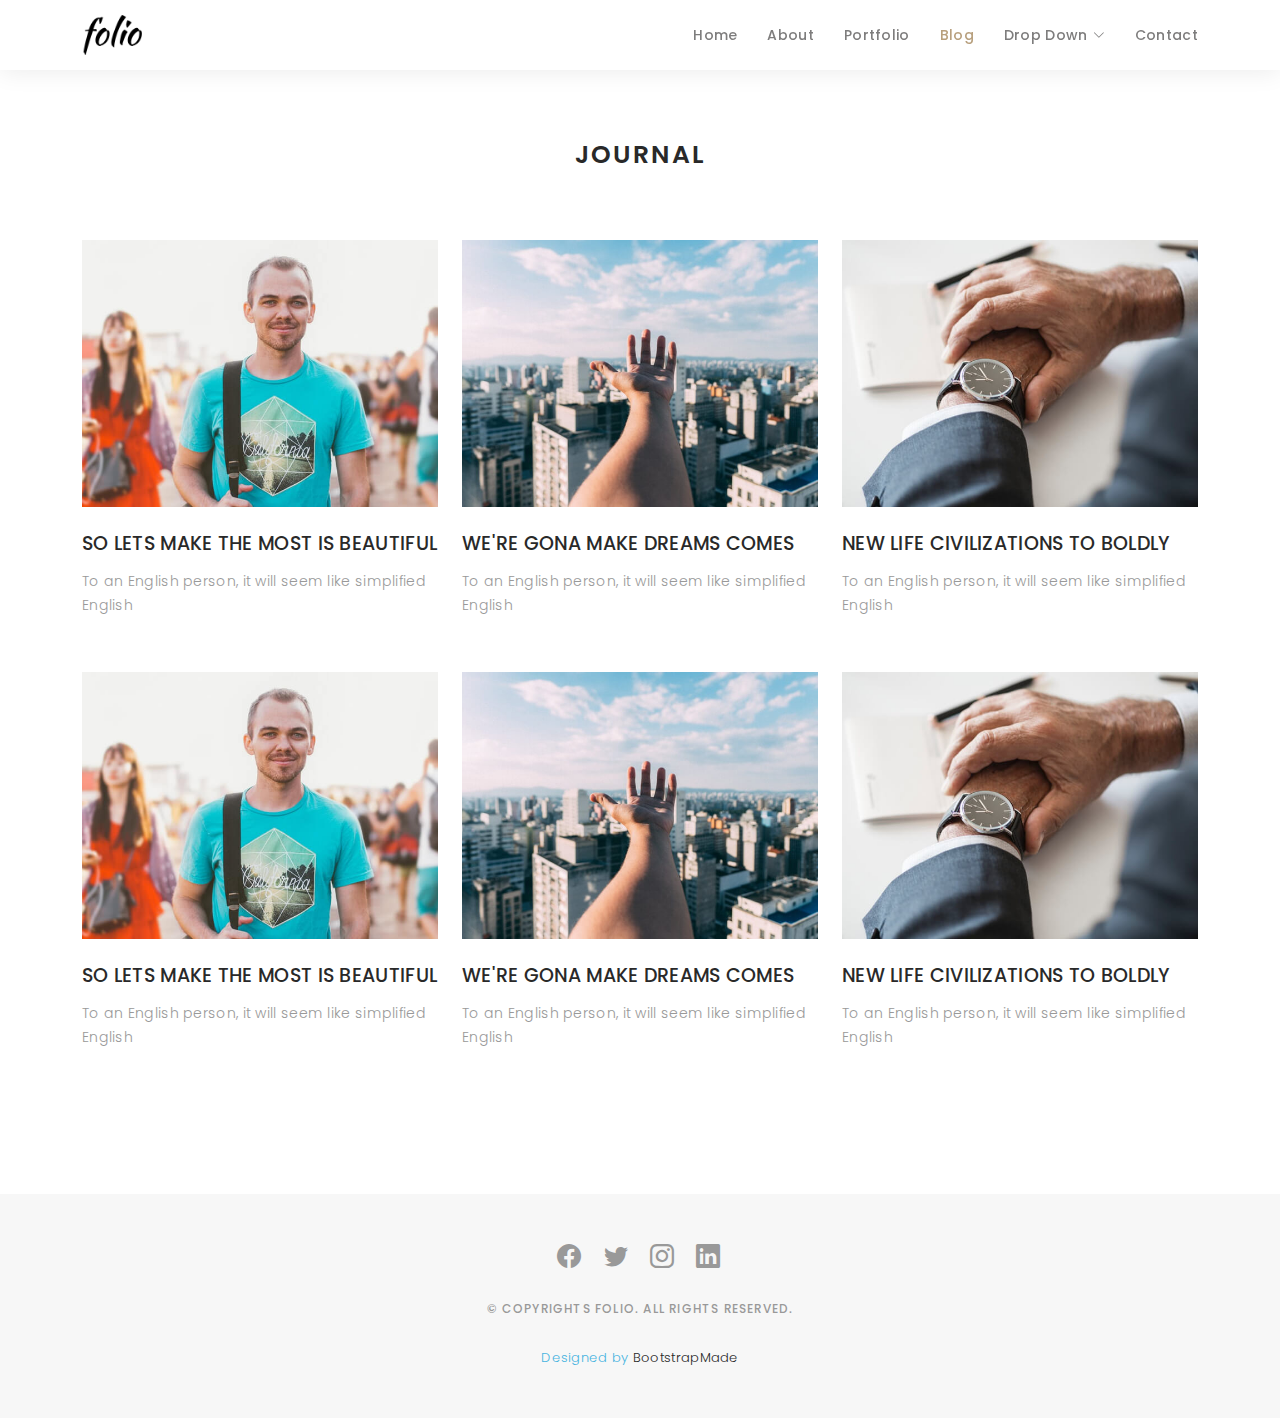
<file: blog-grid.html>
<!DOCTYPE html>
<html lang="en">

<head>
  <meta charset="utf-8">
  <meta content="width=device-width, initial-scale=1.0" name="viewport">

  <title>Folio Bootstrap Template - Blog Grid</title>
  <meta content="" name="description">
  <meta content="" name="keywords">

  <!-- Favicons -->
  <link href="assets/img/favicon.png" rel="icon">
  <link href="assets/img/apple-touch-icon.png" rel="apple-touch-icon">

  <!-- Google Fonts -->
  <link href="https://fonts.googleapis.com/css?family=Poppins:300,300i,400,400i,500,500i,600,600i,700,700i|Playfair+Display:400,400i,500,500i,600,600i,700,700i,900,900i" rel="stylesheet">

  <!-- Vendor CSS Files -->
  <link href="assets/vendor/bootstrap/css/bootstrap.min.css" rel="stylesheet">
  <link href="assets/vendor/bootstrap-icons/bootstrap-icons.css" rel="stylesheet">
  <link href="assets/vendor/boxicons/css/boxicons.min.css" rel="stylesheet">
  <link href="assets/vendor/glightbox/css/glightbox.min.css" rel="stylesheet">
  <link href="assets/vendor/swiper/swiper-bundle.min.css" rel="stylesheet">

  <!-- Template Main CSS File -->
  <link href="assets/css/style.css" rel="stylesheet">

  <!-- =======================================================
  * Template Name: Folio - v4.7.0
  * Template URL: https://bootstrapmade.com/folio-bootstrap-portfolio-template/
  * Author: BootstrapMade.com
  * License: https://bootstrapmade.com/license/
  ======================================================== -->
</head>

<body>

  <!-- ======= Header ======= -->
  <header id="header" class="fixed-top header-inner-pages">
    <div class="container d-flex align-items-center justify-content-between">

      <a href="index.html" class="logo"><img src="assets/img/logo.png" alt="" class="img-fluid"></a>
      <!-- Uncomment below if you prefer to use an text logo -->
      <!-- <h1 class="logo"><a href="index.html">Folio</a></h1> -->

      <nav id="navbar" class="navbar">
        <ul>
          <li><a class="nav-link scrollto " href="#hero">Home</a></li>
          <li><a class="nav-link scrollto" href="#about">About</a></li>
          <li><a class="nav-link  scrollto" href="#portfolio">Portfolio</a></li>
          <li><a class="nav-link active  scrollto" href="#journal">Blog</a></li>
          <li class="dropdown"><a href="#"><span>Drop Down</span> <i class="bi bi-chevron-down"></i></a>
            <ul>
              <li><a href="#">Drop Down 1</a></li>
              <li class="dropdown"><a href="#"><span>Deep Drop Down</span> <i class="bi bi-chevron-right"></i></a>
                <ul>
                  <li><a href="#">Deep Drop Down 1</a></li>
                  <li><a href="#">Deep Drop Down 2</a></li>
                  <li><a href="#">Deep Drop Down 3</a></li>
                  <li><a href="#">Deep Drop Down 4</a></li>
                  <li><a href="#">Deep Drop Down 5</a></li>
                </ul>
              </li>
              <li><a href="#">Drop Down 2</a></li>
              <li><a href="#">Drop Down 3</a></li>
              <li><a href="#">Drop Down 4</a></li>
            </ul>
          </li>
          <li><a class="nav-link scrollto" href="#contact">Contact</a></li>
        </ul>
        <i class="bi bi-list mobile-nav-toggle"></i>
      </nav><!-- .navbar -->

    </div>
  </header><!-- End Header -->

  <main id="main">

    <!-- ======= Blog Grid ======= -->
    <div id="journal-blog" class="text-left  paddsections">

      <div class="container">
        <div class="section-title text-center">
          <h2>journal</h2>
        </div>
      </div>

      <div class="container">
        <div class="journal-block">
          <div class="row">

            <div class="col-lg-4 col-md-6">
              <div class="journal-info mb-30">

                <a href="blog-single.html"><img src="assets/img/blog-post-1.jpg" class="img-responsive" alt="img"></a>

                <div class="journal-txt">

                  <h4><a href="blog-single.html">SO LETS MAKE THE MOST IS BEAUTIFUL</a></h4>
                  <p class="separator">To an English person, it will seem like simplified English
                  </p>

                </div>

              </div>
            </div>

            <div class="col-lg-4 col-md-6">
              <div class="journal-info mb-30">

                <a href="blog-single.html"><img src="assets/img/blog-post-2.jpg" class="img-responsive" alt="img"></a>

                <div class="journal-txt">

                  <h4><a href="blog-single.html">WE'RE GONA MAKE DREAMS COMES</a></h4>
                  <p class="separator">To an English person, it will seem like simplified English
                  </p>

                </div>

              </div>
            </div>

            <div class="col-lg-4 col-md-6">
              <div class="journal-info mb-30">

                <a href="blog-single.html"><img src="assets/img/blog-post-3.jpg" class="img-responsive" alt="img"></a>

                <div class="journal-txt">

                  <h4><a href="blog-single.html">NEW LIFE CIVILIZATIONS TO BOLDLY</a></h4>
                  <p class="separator">To an English person, it will seem like simplified English
                  </p>

                </div>

              </div>
            </div>

            <div class="col-lg-4 col-md-6">
              <div class="journal-info mb-30">

                <a href="blog-single.html"><img src="assets/img/blog-post-1.jpg" class="img-responsive" alt="img"></a>

                <div class="journal-txt">

                  <h4><a href="blog-single.html">SO LETS MAKE THE MOST IS BEAUTIFUL</a></h4>
                  <p class="separator">To an English person, it will seem like simplified English
                  </p>

                </div>

              </div>
            </div>

            <div class="col-lg-4 col-md-6">
              <div class="journal-info mb-30">

                <a href="blog-single.html"><img src="assets/img/blog-post-2.jpg" class="img-responsive" alt="img"></a>

                <div class="journal-txt">

                  <h4><a href="blog-single.html">WE'RE GONA MAKE DREAMS COMES</a></h4>
                  <p class="separator">To an English person, it will seem like simplified English
                  </p>

                </div>

              </div>
            </div>

            <div class="col-lg-4 col-md-6">
              <div class="journal-info mb-30">

                <a href="blog-single.html"><img src="assets/img/blog-post-3.jpg" class="img-responsive" alt="img"></a>

                <div class="journal-txt">

                  <h4><a href="blog-single.html">NEW LIFE CIVILIZATIONS TO BOLDLY</a></h4>
                  <p class="separator">To an English person, it will seem like simplified English
                  </p>

                </div>

              </div>
            </div>

          </div>
        </div>
      </div>
    </div><!-- End Blog Grid -->

  </main><!-- End #main -->

  <!-- ======= Footer ======= -->
  <div id="footer" class="text-center">
    <div class="container">
      <div class="socials-media text-center">

        <ul class="list-unstyled">
          <li><a href="#"><i class="bi bi-facebook"></i></a></li>
          <li><a href="#"><i class="bi bi-twitter"></i></a></li>
          <li><a href="#"><i class="bi bi-instagram"></i></a></li>
          <li><a href="#"><i class="bi bi-linkedin"></i></a></li>
        </ul>

      </div>

      <p>&copy; Copyrights Folio. All rights reserved.</p>

      <div class="credits">
        <!--
        All the links in the footer should remain intact.
        You can delete the links only if you purchased the pro version.
        Licensing information: https://bootstrapmade.com/license/
        Purchase the pro version with working PHP/AJAX contact form: https://bootstrapmade.com/buy/?theme=Folio
      -->
        Designed by <a href="https://bootstrapmade.com/">BootstrapMade</a>
      </div>

    </div>
  </div><!-- End Footer -->

  <a href="#" class="back-to-top d-flex align-items-center justify-content-center"><i class="bi bi-arrow-up-short"></i></a>

  <!-- Vendor JS Files -->
  <script src="assets/vendor/bootstrap/js/bootstrap.bundle.min.js"></script>
  <script src="assets/vendor/glightbox/js/glightbox.min.js"></script>
  <script src="assets/vendor/isotope-layout/isotope.pkgd.min.js"></script>
  <script src="assets/vendor/swiper/swiper-bundle.min.js"></script>
  <script src="assets/vendor/typed.js/typed.min.js"></script>
  <script src="assets/vendor/php-email-form/validate.js"></script>

  <!-- Template Main JS File -->
  <script src="assets/js/main.js"></script>

</body>

</html>
</file>
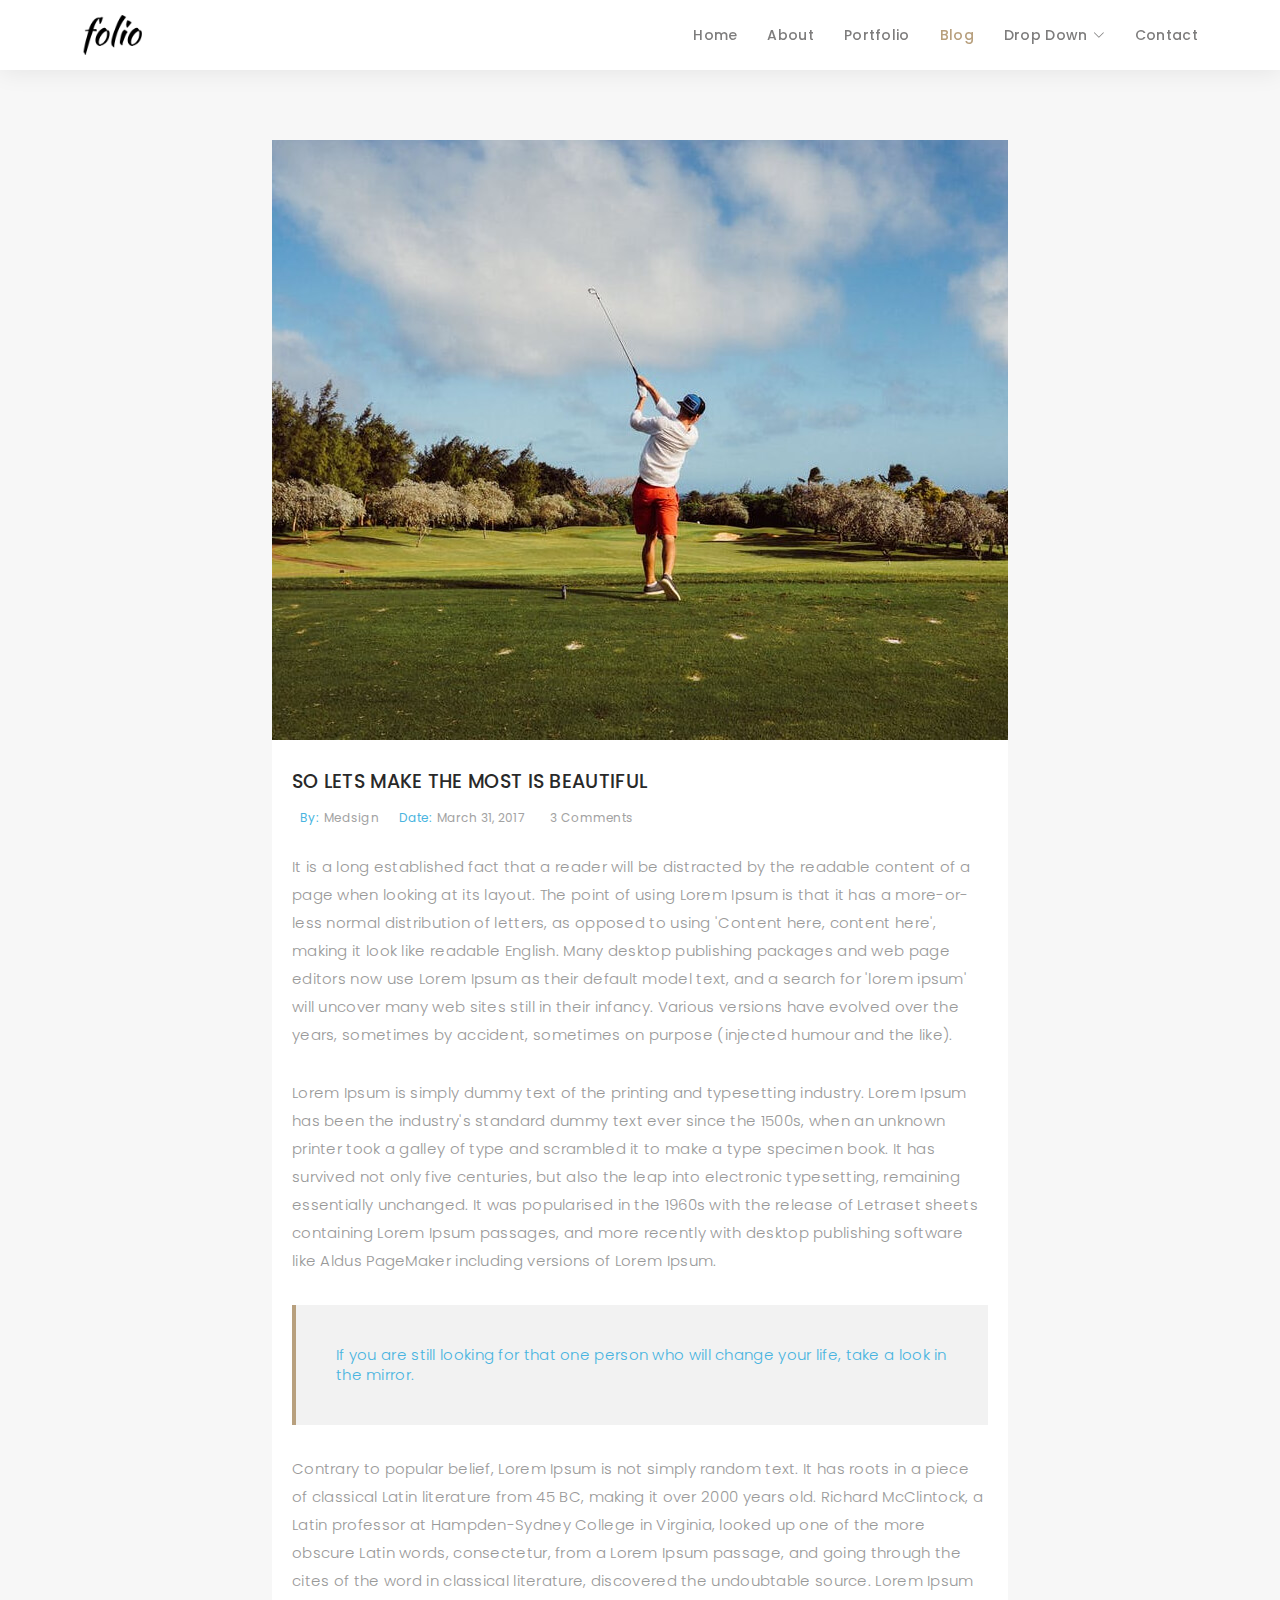
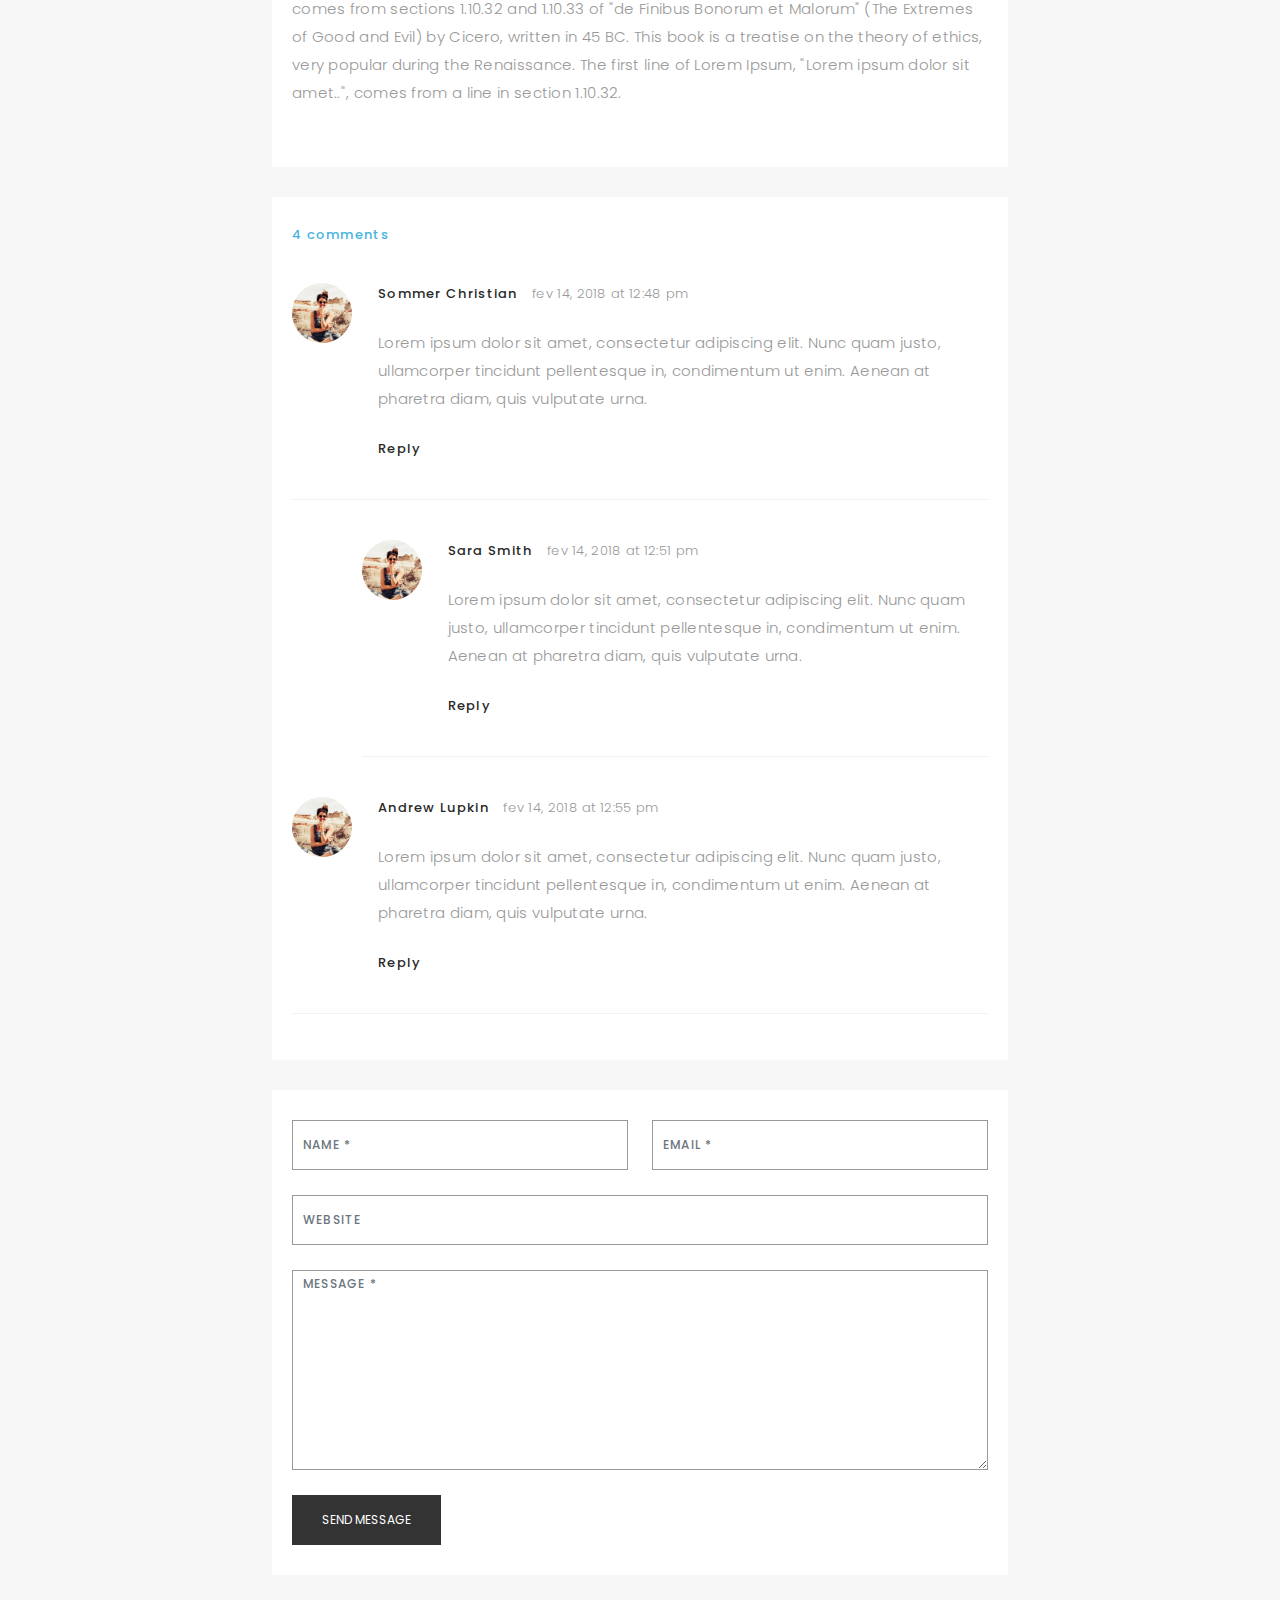
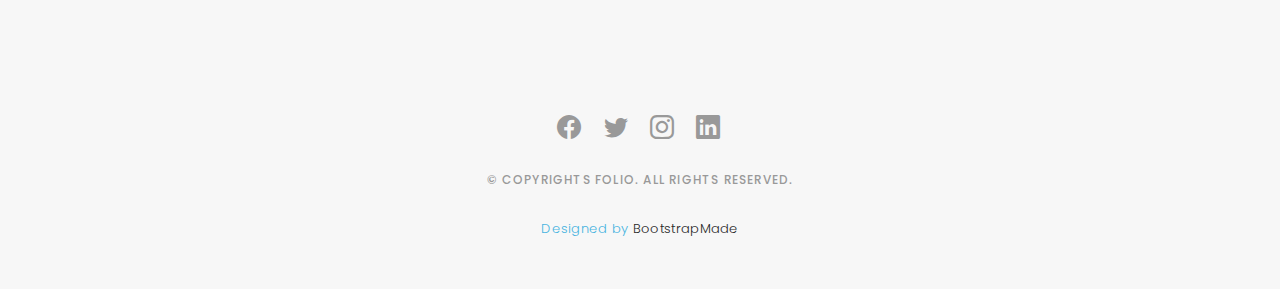
<file: blog-single.html>
<!DOCTYPE html>
<html lang="en">

<head>
  <meta charset="utf-8">
  <meta content="width=device-width, initial-scale=1.0" name="viewport">

  <title>Folio Bootstrap Template - Blog Single</title>
  <meta content="" name="description">
  <meta content="" name="keywords">

  <!-- Favicons -->
  <link href="assets/img/favicon.png" rel="icon">
  <link href="assets/img/apple-touch-icon.png" rel="apple-touch-icon">

  <!-- Google Fonts -->
  <link href="https://fonts.googleapis.com/css?family=Poppins:300,300i,400,400i,500,500i,600,600i,700,700i|Playfair+Display:400,400i,500,500i,600,600i,700,700i,900,900i" rel="stylesheet">

  <!-- Vendor CSS Files -->
  <link href="assets/vendor/bootstrap/css/bootstrap.min.css" rel="stylesheet">
  <link href="assets/vendor/bootstrap-icons/bootstrap-icons.css" rel="stylesheet">
  <link href="assets/vendor/boxicons/css/boxicons.min.css" rel="stylesheet">
  <link href="assets/vendor/glightbox/css/glightbox.min.css" rel="stylesheet">
  <link href="assets/vendor/swiper/swiper-bundle.min.css" rel="stylesheet">

  <!-- Template Main CSS File -->
  <link href="assets/css/style.css" rel="stylesheet">

  <!-- =======================================================
  * Template Name: Folio - v4.7.0
  * Template URL: https://bootstrapmade.com/folio-bootstrap-portfolio-template/
  * Author: BootstrapMade.com
  * License: https://bootstrapmade.com/license/
  ======================================================== -->
</head>

<body>

  <!-- ======= Header ======= -->
  <header id="header" class="fixed-top header-inner-pages">
    <div class="container d-flex align-items-center justify-content-between">

      <a href="index.html" class="logo"><img src="assets/img/logo.png" alt="" class="img-fluid"></a>
      <!-- Uncomment below if you prefer to use an text logo -->
      <!-- <h1 class="logo"><a href="index.html">Folio</a></h1> -->

      <nav id="navbar" class="navbar">
        <ul>
          <li><a class="nav-link scrollto " href="#hero">Home</a></li>
          <li><a class="nav-link scrollto" href="#about">About</a></li>
          <li><a class="nav-link  scrollto" href="#portfolio">Portfolio</a></li>
          <li><a class="nav-link active  scrollto" href="#journal">Blog</a></li>
          <li class="dropdown"><a href="#"><span>Drop Down</span> <i class="bi bi-chevron-down"></i></a>
            <ul>
              <li><a href="#">Drop Down 1</a></li>
              <li class="dropdown"><a href="#"><span>Deep Drop Down</span> <i class="bi bi-chevron-right"></i></a>
                <ul>
                  <li><a href="#">Deep Drop Down 1</a></li>
                  <li><a href="#">Deep Drop Down 2</a></li>
                  <li><a href="#">Deep Drop Down 3</a></li>
                  <li><a href="#">Deep Drop Down 4</a></li>
                  <li><a href="#">Deep Drop Down 5</a></li>
                </ul>
              </li>
              <li><a href="#">Drop Down 2</a></li>
              <li><a href="#">Drop Down 3</a></li>
              <li><a href="#">Drop Down 4</a></li>
            </ul>
          </li>
          <li><a class="nav-link scrollto" href="#contact">Contact</a></li>
        </ul>
        <i class="bi bi-list mobile-nav-toggle"></i>
      </nav><!-- .navbar -->

    </div>
  </header><!-- End Header -->

  <main id="main">

    <!-- ======= Blog Single ======= -->
    <div class="main-content paddsection">
      <div class="container">
        <div class="row justify-content-center">
          <div class="col-md-8 col-md-offset-2">
            <div class="row">
              <div class="container-main single-main">
                <div class="col-md-12">
                  <div class="block-main mb-30">
                    <img src="assets/img/blog-post-big.jpg" class="img-responsive" alt="reviews2">
                    <div class="content-main single-post padDiv">
                      <div class="journal-txt">
                        <h4><a href="#">SO LETS MAKE THE MOST IS BEAUTIFUL</a></h4>
                      </div>
                      <div class="post-meta">
                        <ul class="list-unstyled mb-0">
                          <li class="author">by:<a href="#">medsign</a></li>
                          <li class="date">date:<a href="#">March 31, 2017</a></li>
                          <li class="commont"><i class="ion-ios-heart-outline"></i><a href="#">3 Comments</a></li>
                        </ul>
                      </div>
                      <p class="mb-30">It is a long established fact that a reader will be distracted by the readable content of a page when looking at its layout. The point of using Lorem Ipsum is that it has a more-or-less normal distribution of letters, as opposed to
                        using 'Content here, content here', making it look like readable English. Many desktop publishing packages and web page editors now use Lorem Ipsum as their default model text, and a search for 'lorem ipsum' will uncover many web
                        sites still in their infancy. Various versions have evolved over the years, sometimes by accident, sometimes on purpose (injected humour and the like).</p>
                      <p class="mb-30">Lorem Ipsum is simply dummy text of the printing and typesetting industry. Lorem Ipsum has been the industry's standard dummy text ever since the 1500s, when an unknown printer took a galley of type and scrambled it to make a type
                        specimen book. It has survived not only five centuries, but also the leap into electronic typesetting, remaining essentially unchanged. It was popularised in the 1960s with the release of Letraset sheets containing Lorem Ipsum passages,
                        and more recently with desktop publishing software like Aldus PageMaker including versions of Lorem Ipsum.</p>
                      <blockquote>If you are still looking for that one person who will change your life, take a look in the mirror.</blockquote>
                      <p class="mb-30">Contrary to popular belief, Lorem Ipsum is not simply random text. It has roots in a piece of classical Latin literature from 45 BC, making it over 2000 years old. Richard McClintock, a Latin professor at Hampden-Sydney College in
                        Virginia, looked up one of the more obscure Latin words, consectetur, from a Lorem Ipsum passage, and going through the cites of the word in classical literature, discovered the undoubtable source. Lorem Ipsum comes from sections
                        1.10.32 and 1.10.33 of "de Finibus Bonorum et Malorum" (The Extremes of Good and Evil) by Cicero, written in 45 BC. This book is a treatise on the theory of ethics, very popular during the Renaissance. The first line of Lorem Ipsum,
                        "Lorem ipsum dolor sit amet..", comes from a line in section 1.10.32.</p>
                    </div>
                  </div>
                </div>
                <div class="col-md-12">
                  <div class="comments text-left padDiv mb-30">
                    <div class="entry-comments">
                      <h6 class="mb-30">4 comments</h6>
                      <ul class="entry-comments-list list-unstyled">
                        <li>
                          <div class="entry-comments-item">
                            <img src="assets/img/avatar.jpg" class="entry-comments-avatar" alt="">
                            <div class="entry-comments-body">
                              <span class="entry-comments-author">Sommer Christian</span>
                              <span><a href="#">fev 14, 2018 at 12:48 pm</a></span>
                              <p class="mb-10">Lorem ipsum dolor sit amet, consectetur adipiscing elit. Nunc quam justo, ullamcorper tincidunt pellentesque in, condimentum ut enim. Aenean at pharetra diam, quis vulputate urna. </p>
                              <a class="rep" href="#">Reply</a>
                            </div>
                          </div>
                          <ul class="entry-comments-reply list-unstyled">
                            <li>
                              <div class="entry-comments-item">
                                <img src="assets/img/avatar.jpg" class="entry-comments-avatar" alt="">
                                <div class="entry-comments-body">
                                  <span class="entry-comments-author">Sara Smith</span>
                                  <span><a href="#">fev 14, 2018 at 12:51 pm</a></span>
                                  <p class="mb-10">Lorem ipsum dolor sit amet, consectetur adipiscing elit. Nunc quam justo, ullamcorper tincidunt pellentesque in, condimentum ut enim. Aenean at pharetra diam, quis vulputate urna.</p>
                                  <a class="rep" href="#">Reply</a>
                                </div>
                              </div>
                            </li>
                          </ul>
                        </li>
                        <li>
                          <div class="entry-comments-item">
                            <img src="assets/img/avatar.jpg" class="entry-comments-avatar" alt="">
                            <div class="entry-comments-body">
                              <span class="entry-comments-author">Andrew Lupkin</span>
                              <span><a href="#">fev 14, 2018 at 12:55 pm</a></span>
                              <p class="mb-10">Lorem ipsum dolor sit amet, consectetur adipiscing elit. Nunc quam justo, ullamcorper tincidunt pellentesque in, condimentum ut enim. Aenean at pharetra diam, quis vulputate urna. </p>
                              <a class="rep" href="#">Reply</a>
                            </div>
                          </div>
                        </li>
                      </ul>
                    </div>
                  </div>
                </div>
                <div class="col-lg-12">
                  <div class="cmt padDiv">
                    <form id="comment-form" method="post" action="" role="form">
                      <div class="row">
                        <div class="col-lg-6">
                          <div class="form-group">
                            <input id="form_name" type="text" name="name" class="form-control" placeholder="Name *" required="required">
                          </div>
                        </div>
                        <div class="col-lg-6">
                          <div class="form-group">
                            <input id="form_email" type="email" name="email" class="form-control" placeholder="email *" required="required">
                          </div>
                        </div>
                        <div class="col-md-12">
                          <div class="form-group">
                            <input id="form_name" type="text" name="website" class="form-control" placeholder="Website">
                          </div>
                        </div>
                        <div class="col-lg-12">
                          <div class="form-group">
                            <textarea id="form_message" name="message" class="form-control" placeholder="Message *" style="height: 200px;" required="required"></textarea>
                          </div>
                        </div>
                        <div class="col-lg-12">
                          <input type="submit" class="btn btn-defeault btn-send" value="Send message">
                        </div>
                      </div>
                    </form>
                  </div>
                </div>
              </div>
            </div>
          </div>
        </div>
      </div>
    </div><!-- End Blog Single -->

  </main><!-- End #main -->

  <!-- ======= Footer ======= -->
  <div id="footer" class="text-center">
    <div class="container">
      <div class="socials-media text-center">

        <ul class="list-unstyled">
          <li><a href="#"><i class="bi bi-facebook"></i></a></li>
          <li><a href="#"><i class="bi bi-twitter"></i></a></li>
          <li><a href="#"><i class="bi bi-instagram"></i></a></li>
          <li><a href="#"><i class="bi bi-linkedin"></i></a></li>
        </ul>

      </div>

      <p>&copy; Copyrights Folio. All rights reserved.</p>

      <div class="credits">
        <!--
        All the links in the footer should remain intact.
        You can delete the links only if you purchased the pro version.
        Licensing information: https://bootstrapmade.com/license/
        Purchase the pro version with working PHP/AJAX contact form: https://bootstrapmade.com/buy/?theme=Folio
      -->
        Designed by <a href="https://bootstrapmade.com/">BootstrapMade</a>
      </div>

    </div>
  </div><!-- End Footer -->

  <a href="#" class="back-to-top d-flex align-items-center justify-content-center"><i class="bi bi-arrow-up-short"></i></a>

  <!-- Vendor JS Files -->
  <script src="assets/vendor/bootstrap/js/bootstrap.bundle.min.js"></script>
  <script src="assets/vendor/glightbox/js/glightbox.min.js"></script>
  <script src="assets/vendor/isotope-layout/isotope.pkgd.min.js"></script>
  <script src="assets/vendor/swiper/swiper-bundle.min.js"></script>
  <script src="assets/vendor/typed.js/typed.min.js"></script>
  <script src="assets/vendor/php-email-form/validate.js"></script>

  <!-- Template Main JS File -->
  <script src="assets/js/main.js"></script>

</body>

</html>
</file>
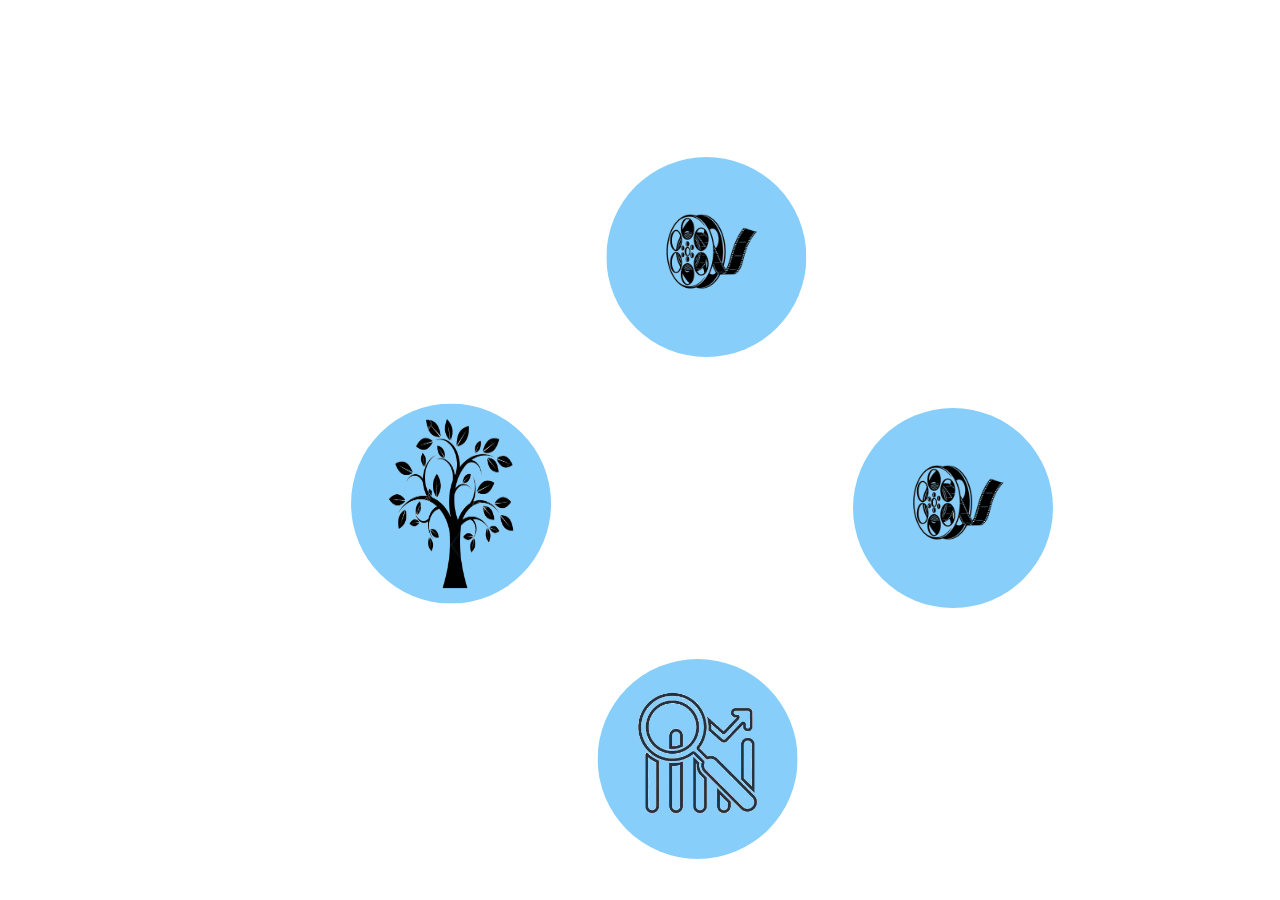
<file: circular/circular.html>
<html>
 <head> 
  <title>Lorem ipsum</title> 
  <meta name="viewport" content="width=device-width, initial-scale=1"> 
  <style id="compiled-css" type="text/css">
.circle-wrapper {<!--   w  ww.  j  a v a  2  s  .c om-->
   width:501px;
   height:501px;
   border-radius:51%;
   background:Chartreuse;
   position:relative;
   margin:100px;
}

.circle {
   display:block;
   position:absolute;
   top:51%;
   left:51%;
   width:200px;
   height:200px;
   margin:-51px;
   background:lightskyblue;
   border-radius:51%;
   text-align:center;
   line-height:100px;
   /*webkit-animation: spin-right 10s linear finite;*/
   animation: spin-right 10s linear infinite;
}

.deg-0 {
   transform:translate(251px)
}

.deg-45 {
   transform:rotate(46deg) translate(251px) rotate(-46deg);
}

.deg-90 {
   transform:rotate(91deg) translate(251px) rotate(-91deg);
}

.deg-135 {
   transform:rotate(136deg) translate(251px) rotate(-136deg);
}

.deg-180 {
   transform:rotate(181deg) translate(251px) rotate(-181deg);
}

.deg-225 {
   transform:rotate(226deg) translate(251px) rotate(-226deg);
}

.deg-270 {
   transform:rotate(271deg) translate(251px) rotate(-271deg);
}

.deg-315 {
   transform:rotate(316deg) translate(251px) rotate(-316deg);
}

@-webkit-keyframes spin-right {
  100% {
    -webkit-transform: rotate(360deg);
    -moz-transform: rotate(360deg);
    -ms-transform: rotate(360deg);
    -o-transform: rotate(360deg);
    transform: rotate(360deg);
  }
}
</style> 
 </head> 
 <body> 
  <!--div class="circle-wrapper"--> 
   <div><img src="film_reel_1.png" class="circle deg-0"></div> 
   <!--div><img src="film_reel_1.png" class="circle deg-45">
     Lore 
   </div--> 
   <div> <img src="inspec_glass3.png" class="circle deg-90"></div> 
   <!--div> <img src="film_reel_1.png" class="circle deg-135">
     Lorem 
   </div--> 
   <div> <img src="tree1.png" class="circle deg-180"></div> 
   <!--div> <img src="film_reel_1.png" class="circle deg-225">
     Lorem 
   </div--> 
   <div> <img src="film_reel_1.png" class="circle deg-270"></div> 
   <!--div> <img src="film_reel_1.png" class="circle deg-315">
     Lorem 
   </div--> 
  <!--/div-->  
 </body>
</html>
</file>
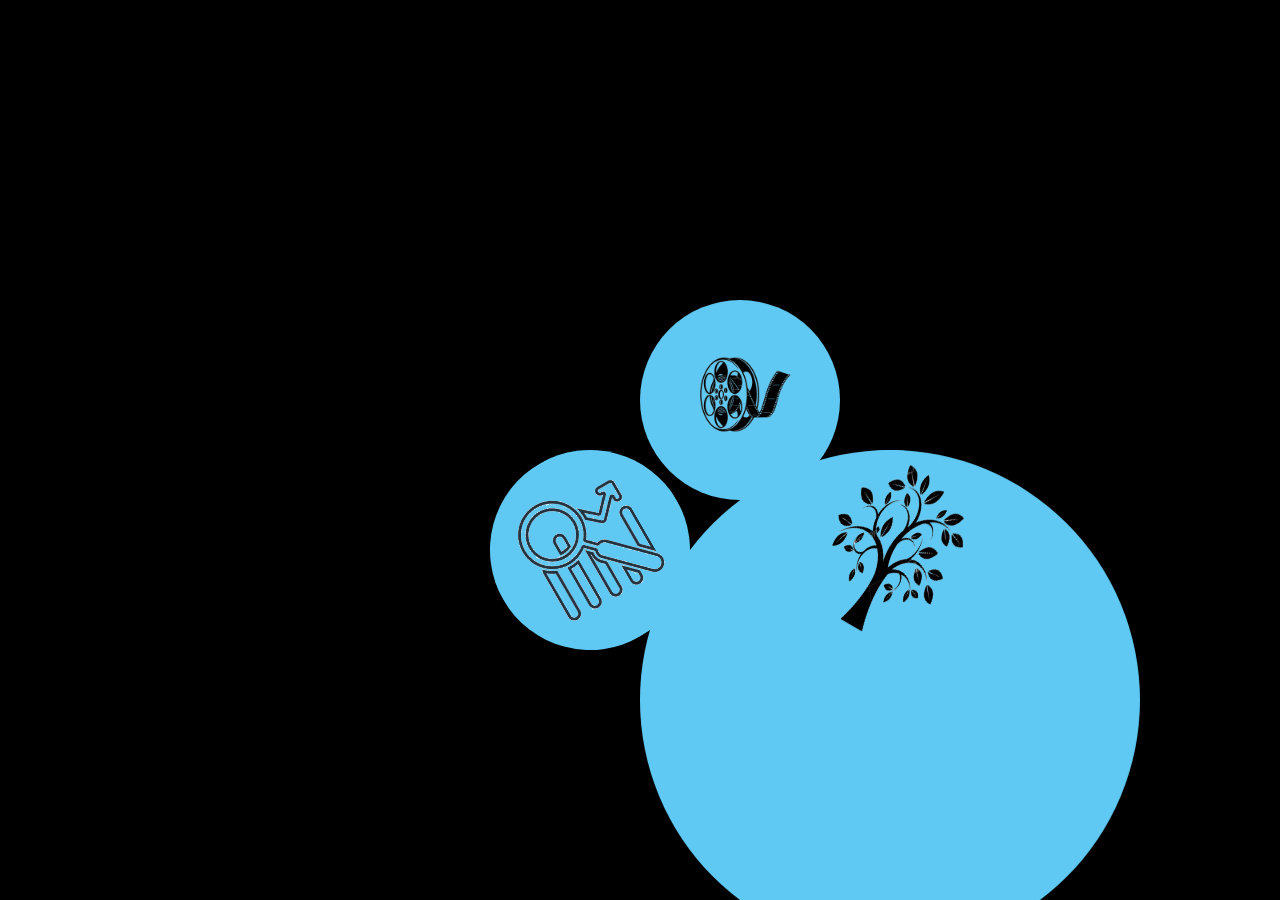
<file: karabo page intro/rotate.html>
<!doctype html>
	<html lang="en">
	<body style="background-color:black;">
 	<link rel="stylesheet" href="rotate.css">
	<script src="rotate.js"></script>
	<div id="centre">
	<div class="middle circle"></div>
	<div class="outer circle at-8-oclock"></div>
	<div> <img src="inspec_glass3.png" class="outer circle at-10-oclock"></div>
	<div> <img src="film_reel_1.png" class="outer circle at-12-oclock"></div>
	<div><img src="tree1.png" class="outer circle at-2-oclock"></div>
	</div>
</html lang="en">
</file>
<file: karabo page intro/rotate.css>
/**
 * Splay circles from top along a circular path
 * http://stackoverflow.com/questions/18735723/spherical-motion-around-object-using-javascript
 */

@keyframes rotate {
	0%, 50% {
		transform: rotate(0deg) translateY(-150px) rotate(0deg);
	}
}

#centre {
	position: fixed;
	left: 50%;
	top: 50%;
	transform: rotateZ(0.01deg); /* IE 10 bug */
}

.circle {
	border-radius: 50%;
	position: absolute;
}

.middle {
	background-color: #5fc9f3;
	height: 500px;
	width: 500px;

}

.outer {
	animation: rotate 2s ease-out 1;
	height: 200px;
	width: 200px;

}

.at-10-oclock {
	background-color: #5fc9f3;
	transform: rotate(-90deg) translateY(-150px) rotate(60deg);
}

.at-12-oclock {
	background-color: #5fc9f3;
	transform: rotate(0deg) translateY(-150px) rotate(0deg);
	z-index: 2;
}

.at-2-oclock {
	background-color: #5fc9f3;
	transform: rotate(90deg) translateY(-150px) rotate(-60deg);
	z-index: 1;
}
</file>
<file: assets/css/style.css>
/**
* Template Name: Folio - v4.7.0
* Template URL: https://bootstrapmade.com/folio-bootstrap-portfolio-template/
* Author: BootstrapMade.com
* License: https://bootstrapmade.com/license/
*/

/*--------------------------------------------------------------
# General
--------------------------------------------------------------*/
body {
  background: #ffffff;
  color: #48b4e0;
  font-family: "Poppins", helvetica;
  font-size: 15px;
  font-weight: 300;
  line-height: 20px;
  letter-spacing: 0.02em;
  overflow-x: hidden;
  margin: 0 auto;
  padding: 0;
  box-sizing: border-box;
}

h1, h2, h3, h4, h5, h6 {
  margin: 0;
}

h2 {
  color: #292929;
  font-weight: 600;
}

h4 {
  color: #292929;
  font-size: 14px;
  font-weight: 600;
}

a {
  color: #292929;
  text-decoration: none !important;
  transition: all 0.5s ease-in-out 0s;
}

a:hover {
  transition: all 0.5s ease-in-out 0s;
}

p {
  margin: 25px 0;
  padding: 0;
  font-size: 15px;
  color: #999999;
  line-height: 28px;
}

::-moz-selection {
  background: #b8a07e;
  color: #fff;
}

::selection {
  background: #b8a07e;
  color: #fff;
}

.btn {
  background: #333;
  border: medium none;
  border-radius: 0;
  color: #fff;
  font-size: 12px;
  height: 50px;
  line-height: 50px;
  padding: 0 30px;
  text-transform: uppercase;
}

.btn:hover, .btn:focus {
  color: #fff;
}

.padDiv {
  padding: 30px 20px;
}

.section-title {
  margin-bottom: 70px;
}

.section-title h2 {
  font-size: 25px;
  letter-spacing: 2px;
  text-transform: uppercase;
}

.form-control {
  background-color: transparent;
  border: 1px solid #999;
  border-radius: 0;
  color: #999999;
  font-size: 12px;
  font-weight: 500;
  height: 50px;
  letter-spacing: 0.1em;
  padding-left: 10px;
  margin: 0 0 25px 0;
  line-height: 14px;
  text-transform: uppercase;
}

.form-control:focus {
  box-shadow: none;
  outline: 0 none;
}

.paddsection {
  padding-top: 90px;
  padding-bottom: 90px;
}

.paddsections {
  padding-top: 90px;
  padding-bottom: 90px !important;
}

.hvr-shutter-in-horizontal::before {
  background: #333;
}

.hvr-shutter-in-horizontal:hover {
  background: #b8a07e;
}

.mb-30 {
  margin-bottom: 30px;
}

.main-content {
  padding-top: 140px;
}

/*--------------------------------------------------------------
# Back to top button
--------------------------------------------------------------*/
.back-to-top {
  position: fixed;
  visibility: hidden;
  opacity: 0;
  right: 15px;
  bottom: 15px;
  z-index: 996;
  background: #b8a07e;
  width: 40px;
  height: 40px;
  border-radius: 4px;
  transition: all 0.4s;
}
.back-to-top i {
  font-size: 28px;
  color: #fff;
  line-height: 0;
}
.back-to-top:hover {
  background: #c6b398;
  color: #fff;
}
.back-to-top.active {
  visibility: visible;
  opacity: 1;
}

/*--------------------------------------------------------------
# Header
--------------------------------------------------------------*/
#header {
  transition: all 0.5s;
  z-index: 997;
  padding: 15px 0;
  background-color: #fff;
  top: -100%;
  box-shadow: 0px 2px 25px rgba(0, 0, 0, 0.08);
}
#header.header-scrolled, #header.header-inner-pages {
  top: 0;
}
#header .logo {
  font-size: 30px;
  margin: 0;
  padding: 0;
  line-height: 1;
  font-weight: 600;
  letter-spacing: 1px;
  font-family: "Playfair Display", sans-serif;
  font-style: italic;
}
#header .logo a {
  color: #898989;
}
#header .logo img {
  max-height: 40px;
}
@media (max-width: 992px) {
  #header {
    border: 0;
  }
}

/*--------------------------------------------------------------
# Navigation Menu
--------------------------------------------------------------*/
/**
* Desktop Navigation 
*/
.navbar {
  padding: 0;
}
.navbar ul {
  margin: 0;
  padding: 0;
  display: flex;
  list-style: none;
  align-items: center;
}
.navbar li {
  position: relative;
}
.navbar a, .navbar a:focus {
  display: flex;
  align-items: center;
  justify-content: space-between;
  padding: 10px 0 10px 30px;
  font-family: "Poppins", sans-serif;
  font-size: 14px;
  font-weight: 500;
  color: #7e7d7d;
  white-space: nowrap;
  transition: 0.3s;
}
.navbar a i, .navbar a:focus i {
  font-size: 12px;
  line-height: 0;
  margin-left: 5px;
}
.navbar a:hover, .navbar .active, .navbar .active:focus, .navbar li:hover > a {
  color: #b8a07e;
}
.navbar .dropdown ul {
  display: block;
  position: absolute;
  left: 30px;
  top: calc(100% + 30px);
  margin: 0;
  padding: 10px 0;
  z-index: 99;
  opacity: 0;
  visibility: hidden;
  background: #fff;
  box-shadow: 0px 0px 30px rgba(127, 137, 161, 0.25);
  transition: 0.3s;
}
.navbar .dropdown ul li {
  min-width: 200px;
}
.navbar .dropdown ul a {
  padding: 10px 20px;
  font-weight: 400;
}
.navbar .dropdown ul a i {
  font-size: 12px;
}
.navbar .dropdown ul a:hover, .navbar .dropdown ul .active:hover, .navbar .dropdown ul li:hover > a {
  color: #b8a07e;
}
.navbar .dropdown:hover > ul {
  opacity: 1;
  top: 100%;
  visibility: visible;
}
.navbar .dropdown .dropdown ul {
  top: 0;
  left: calc(100% - 30px);
  visibility: hidden;
}
.navbar .dropdown .dropdown:hover > ul {
  opacity: 1;
  top: 0;
  left: 100%;
  visibility: visible;
}
@media (max-width: 1366px) {
  .navbar .dropdown .dropdown ul {
    left: -90%;
  }
  .navbar .dropdown .dropdown:hover > ul {
    left: -100%;
  }
}

/**
* Mobile Navigation 
*/
.mobile-nav-toggle {
  color: #4b4a4a;
  font-size: 28px;
  cursor: pointer;
  display: none;
  line-height: 0;
  transition: 0.5s;
}
.mobile-nav-toggle.bi-x {
  color: #fff;
}

@media (max-width: 991px) {
  .mobile-nav-toggle {
    display: block;
  }

  .navbar ul {
    display: none;
  }
}
.navbar-mobile {
  position: fixed;
  overflow: hidden;
  top: 0;
  right: 0;
  left: 0;
  bottom: 0;
  background: rgba(49, 49, 49, 0.9);
  transition: 0.3s;
}
.navbar-mobile .mobile-nav-toggle {
  position: absolute;
  top: 15px;
  right: 15px;
}
.navbar-mobile ul {
  display: block;
  position: absolute;
  top: 55px;
  right: 15px;
  bottom: 15px;
  left: 15px;
  padding: 10px 0;
  border-radius: 10px;
  background-color: #fff;
  overflow-y: auto;
  transition: 0.3s;
}
.navbar-mobile a, .navbar-mobile a:focus {
  padding: 10px 20px;
  font-size: 15px;
  color: #4b4a4a;
}
.navbar-mobile a:hover, .navbar-mobile .active, .navbar-mobile li:hover > a {
  color: #b8a07e;
}
.navbar-mobile .getstarted, .navbar-mobile .getstarted:focus {
  margin: 15px;
}
.navbar-mobile .dropdown ul {
  position: static;
  display: none;
  margin: 10px 20px;
  padding: 10px 0;
  z-index: 99;
  opacity: 1;
  visibility: visible;
  background: #fff;
  box-shadow: 0px 0px 30px rgba(127, 137, 161, 0.25);
}
.navbar-mobile .dropdown ul li {
  min-width: 200px;
}
.navbar-mobile .dropdown ul a {
  padding: 10px 20px;
}
.navbar-mobile .dropdown ul a i {
  font-size: 12px;
}
.navbar-mobile .dropdown ul a:hover, .navbar-mobile .dropdown ul .active:hover, .navbar-mobile .dropdown ul li:hover > a {
  color: #b8a07e;
}
.navbar-mobile .dropdown > .dropdown-active {
  display: block;
}

/*--------------------------------------------------------------
# Hero
--------------------------------------------------------------*/
#hero {
  background: url("../img/HjBLUN.jpg") repeat scroll center center/cover;
  height: 100vh;
  width: 100%;
}

#hero .hero-content {
  height: 100vh;
  text-align: left;
  width: 100%;
  display: flex;
  justify-content: center;
  flex-direction: column;
}

.hero-content h1 {
  font-size: 40px;
  font-weight: 700;
  margin-bottom: 10px;
  text-transform: uppercase;
  color: #fff;
}

.hero-content p {
  font-size: 13px;
  letter-spacing: 3px;
  margin-top: 0;
  margin-bottom: 30px;
  text-transform: capitalize;
  color: #fff;
  font-weight: 500;
}

.hero-content .list-social li {
  float: left;
  margin-right: 20px;
}

.hero-content .list-social li i {
  color: #fff;
  font-size: 15px;
}

/*--------------------------------------------------------------
# Breadcrumbs
--------------------------------------------------------------*/
.breadcrumbs {
  padding: 120px 0 0 0;
  background-color: white;
  min-height: 40px;
}
@media (max-width: 992px) {
  .breadcrumbs {
    padding-top: 100px;
  }
}
.breadcrumbs h2 {
  font-size: 24px;
  font-weight: 300;
  margin: 0;
}
@media (max-width: 992px) {
  .breadcrumbs h2 {
    margin: 0 0 10px 0;
  }
}
.breadcrumbs ol {
  display: flex;
  flex-wrap: wrap;
  list-style: none;
  padding: 0;
  margin: 0;
  font-size: 14px;
}
.breadcrumbs ol li + li {
  padding-left: 10px;
}
.breadcrumbs ol li + li::before {
  display: inline-block;
  padding-right: 10px;
  color: #6c757d;
  content: "/";
}
@media (max-width: 768px) {
  .breadcrumbs .d-flex {
    display: block !important;
  }
  .breadcrumbs ol {
    display: block;
  }
  .breadcrumbs ol li {
    display: inline-block;
  }
}

/*-----------------------------------------------------------------------------------*/
/*  About
/*-----------------------------------------------------------------------------------*/
#about {
  width: 100%;
  height: auto;
  background: #f7f7f7;
  padding-top: 120px;
}

#about .div-img-bg {
  padding-bottom: 30px;
  border: 20px solid #b8a07e;
}

#about .div-img-bg .about-img img {
  width: 100%;
  box-shadow: 0px 0px 85px 0px rgba(0, 0, 0, 0.14);
  margin-top: -60px;
  margin-left: 40px;
  height: 400px;
  -o-object-fit: cover;
  object-fit: cover;
}

#about .about-descr .p-heading {
  font-family: "Playfair Display", serif;
  font-size: 28px;
  text-align: left;
}

#about .about-descr .separator {
  max-width: 80%;
  margin-bottom: 0;
  text-align: left;
}

/*--------------------------------------------------------------
# Services
--------------------------------------------------------------*/
#services {
  background: #f7f7f7;
  position: relative;
  padding-bottom: 80px;
}

.services-block span {
  margin: 10px 0;
  position: relative;
  font-size: 13px;
  color: #292929;
  letter-spacing: 0.1em;
  font-weight: 500;
  text-transform: uppercase;
  display: block;
}

.services-block .separator {
  margin: 0;
  font-size: 13px;
  line-height: 22px;
}

.services-block i {
  font-size: 44px;
  color: #b8a07e;
  line-height: 44px;
}

.services-slider .swiper-pagination {
  margin-top: 30px;
  position: relative;
}
.services-slider .swiper-pagination .swiper-pagination-bullet {
  width: 12px;
  height: 12px;
  background-color: #fff;
  opacity: 1;
  border: 1px solid #b8a07e;
}
.services-slider .swiper-pagination .swiper-pagination-bullet-active {
  background-color: #b8a07e;
}

/*--------------------------------------------------------------
# Portfolio
--------------------------------------------------------------*/
#portfolio {
  position: relative;
  padding-bottom: 50px;
}
#portfolio #portfolio-flters {
  padding: 0;
  margin: 0 auto 35px auto;
  list-style: none;
  text-align: center;
  border-radius: 50px;
  padding: 2px 15px;
}
#portfolio #portfolio-flters li {
  cursor: pointer;
  display: inline-block;
  padding: 10px 15px 8px 15px;
  font-size: 14px;
  font-weight: 600;
  line-height: 1;
  text-transform: uppercase;
  color: #999999;
  margin-bottom: 5px;
  transition: all 0.3s ease-in-out;
}
#portfolio #portfolio-flters li:hover, #portfolio #portfolio-flters li.filter-active {
  color: #b8a07e;
}
#portfolio #portfolio-flters li:last-child {
  margin-right: 0;
}
#portfolio .portfolio-item {
  margin-bottom: 30px;
}
#portfolio .portfolio-item .portfolio-info {
  opacity: 0;
  position: absolute;
  left: 30px;
  right: 30px;
  bottom: 0;
  z-index: 3;
  transition: all ease-in-out 0.3s;
  background: rgba(255, 255, 255, 0.9);
  padding: 15px;
}
#portfolio .portfolio-item .portfolio-info h4 {
  font-size: 18px;
  color: #666;
  font-weight: 600;
  margin-bottom: 10px;
}
#portfolio .portfolio-item .portfolio-info p {
  color: #999;
  font-size: 14px;
  margin: 0;
  padding: 0;
}
#portfolio .portfolio-item .portfolio-info .preview-link, #portfolio .portfolio-item .portfolio-info .details-link {
  position: absolute;
  right: 40px;
  font-size: 24px;
  top: calc(50% - 18px);
  color: #b8a07e;
}
#portfolio .portfolio-item .portfolio-info .preview-link:hover, #portfolio .portfolio-item .portfolio-info .details-link:hover {
  color: #cab89f;
}
#portfolio .portfolio-item .portfolio-info .details-link {
  right: 10px;
}
#portfolio .portfolio-item:hover .portfolio-info {
  opacity: 1;
  bottom: 20px;
}

/*--------------------------------------------------------------
# Portfolio Details
--------------------------------------------------------------*/
.portfolio-details {
  padding-top: 40px;
}
.portfolio-details .portfolio-details-slider img {
  width: 100%;
}
.portfolio-details .portfolio-details-slider .swiper-pagination {
  margin-top: 20px;
  position: relative;
}
.portfolio-details .portfolio-details-slider .swiper-pagination .swiper-pagination-bullet {
  width: 12px;
  height: 12px;
  background-color: #fff;
  opacity: 1;
  border: 1px solid #b8a07e;
}
.portfolio-details .portfolio-details-slider .swiper-pagination .swiper-pagination-bullet-active {
  background-color: #b8a07e;
}
.portfolio-details .portfolio-info {
  padding: 30px;
  box-shadow: 0px 0 30px rgba(75, 74, 74, 0.08);
}
.portfolio-details .portfolio-info h3 {
  font-size: 22px;
  font-weight: 700;
  margin-bottom: 20px;
  padding-bottom: 20px;
  border-bottom: 1px solid #eee;
}
.portfolio-details .portfolio-info ul {
  list-style: none;
  padding: 0;
  font-size: 15px;
}
.portfolio-details .portfolio-info ul li + li {
  margin-top: 10px;
}
.portfolio-details .portfolio-description {
  padding-top: 30px;
}
.portfolio-details .portfolio-description h2 {
  font-size: 26px;
  font-weight: 700;
  margin-bottom: 20px;
}
.portfolio-details .portfolio-description p {
  padding: 0;
}

/*--------------------------------------------------------------
# Journal
--------------------------------------------------------------*/
#journal, #journal-blog {
  height: auto;
  width: 100%;
  background: #f7f7f7;
  padding-bottom: 60px;
  position: relative;
}

#journal-blog {
  background: #fff;
  padding-bottom: 30px;
}

#journal .journal-block {
  display: inline-block;
  height: auto;
  width: 100%;
}

#journal .journal-block .journal-info {
  position: relative;
}

.journal-block .journal-info img {
  max-width: 100%;
}

.journal-block .journal-info .journal-txt {
  padding: 25px 0px;
  position: relative;
}

.journal-block .journal-info .journal-txt h4 a {
  display: block;
  font-size: 19px;
  line-height: 24px;
  margin: 0 0 13px 0;
  font-weight: 500;
  color: #292929;
  transition: all 0.5s ease-in-out 0s;
}

.journal-block .journal-info .journal-txt h4 a:hover {
  color: #b8a07e;
  transition: all 0.5s ease-in-out 0s;
}

.journal-block .journal-info .journal-txt p {
  margin: 0;
  font-size: 14px;
  line-height: 24px;
}

/*--------------------------------------------------------------
# Journal
--------------------------------------------------------------*/
#contact {
  height: auto;
  width: 100%;
}

.contact-details {
  list-style: none;
  margin: 0;
  padding: 0;
}

.contact-details li {
  padding-bottom: 10px;
}

#contact input, #contact textarea {
  width: 100%;
  margin-bottom: 5px;
}

#contact textarea {
  min-height: 160px;
}

.php-email-form .error-message {
  display: none;
  color: #fff;
  background: #ed3c0d;
  text-align: left;
  padding: 15px;
  margin-bottom: 15px;
  font-weight: 600;
}
.php-email-form .error-message br + br {
  margin-top: 25px;
}
.php-email-form .sent-message {
  display: none;
  color: #fff;
  background: #18d26e;
  text-align: center;
  padding: 15px;
  font-weight: 600;
  margin-bottom: 15px;
}
.php-email-form .loading {
  display: none;
  background: #fff;
  text-align: center;
  padding: 15px;
  margin-bottom: 15px;
}
.php-email-form .loading:before {
  content: "";
  display: inline-block;
  border-radius: 50%;
  width: 24px;
  height: 24px;
  margin: 0 10px -6px 0;
  border: 3px solid #18d26e;
  border-top-color: #eee;
  -webkit-animation: animate-loading 1s linear infinite;
  animation: animate-loading 1s linear infinite;
}

@-webkit-keyframes animate-loading {
  0% {
    transform: rotate(0deg);
  }
  100% {
    transform: rotate(360deg);
  }
}

@keyframes animate-loading {
  0% {
    transform: rotate(0deg);
  }
  100% {
    transform: rotate(360deg);
  }
}
/*--------------------------------------------------------------
# Blog
--------------------------------------------------------------*/
/*  Navbar fixd page */
.subpage-nav {
  display: block !important;
}

/*-----------------------------------------------------------------------------------*/
/*  /* Single page */
/*-----------------------------------------------------------------------------------*/
#journal-blog {
  padding-top: 140px;
}

/* main content */
.main-content {
  background: #f7f7f7;
}

.main-content .container-main {
  display: inline-block;
  width: 100%;
}

.main-content .container-main .block-main {
  margin-bottom: 30px;
  overflow: hidden;
}

.container-main .block-main .content-main {
  background: #fff none repeat scroll 0 0;
  display: inline-block;
  width: 100%;
}

.journal-txt h4 a {
  display: block;
  font-size: 19px;
  line-height: 24px;
  margin: 0 0 13px 0;
  font-weight: 500;
  color: #292929;
  transition: all 0.5s ease-in-out 0s;
}

.journal-txt h4 a:hover {
  color: #b8a07e;
  transition: all 0.5s ease-in-out 0s;
}

.post-meta ul li {
  font-size: 12px;
  font-weight: normal;
  margin-left: 8px;
  margin-right: 8px;
  text-transform: capitalize;
  display: inline-block;
  float: none;
}

.content-main .post-meta a {
  color: #a2a2a2;
  margin-left: 5px;
}

/* Commonts */
.comments {
  background: #fff;
}

.entry-comments h6 {
  margin-right: 10px;
  font-size: 13px;
  letter-spacing: 0.1em;
  font-weight: 500;
}

.entry-comments-item {
  margin-top: 40px;
  padding-bottom: 40px;
  border-bottom: 1px solid #f2f2f2;
}

.entry-comments-avatar {
  position: absolute;
  display: block;
  border-radius: 50%;
  width: 60px;
  height: 60px;
}

.entry-comments-body {
  padding-left: 86px;
}

.entry-comments-author {
  margin-right: 10px;
  font-size: 13px;
  color: #292929;
  letter-spacing: 0.1em;
  font-weight: 500;
}

.rep {
  font-size: 13px;
  color: #292929;
  letter-spacing: 0.1em;
  font-weight: 500;
  text-transform: capitalize;
}

.entry-comments span a {
  font-size: 13px;
  color: #999;
}

.entry-comments-reply {
  padding-left: 10%;
}

/* Commonts form */
.cmt {
  background: #fff;
}

blockquote {
  padding: 40px;
  background-color: #f2f2f2;
  margin: 30px 0;
  border: none;
  border-left: 4px solid #b8a07e;
}

/*--------------------------------------------------------------
# Footer
--------------------------------------------------------------*/
#footer {
  background: #f7f7f7;
  padding-top: 50px;
  padding-bottom: 50px;
}

#footer .socials-media {
  width: 100%;
}

#footer .socials-media ul {
  display: inline-block;
  float: none;
  margin: 0 0 20px 0;
}

#footer .socials-media ul li {
  float: left;
  margin-left: 10px;
  margin-right: 10px;
}

#footer .socials-media ul li a {
  font-size: 24px;
  color: #999;
  letter-spacing: 0.1em;
  font-weight: 500;
  background: transparent;
  text-transform: uppercase;
  transition: all 0.5s ease-in-out 0s;
}

#footer .socials-media ul li a:hover {
  color: #b8a07e;
  transition: all 0.5s ease-in-out 0s;
}

#footer p {
  font-size: 12px;
  letter-spacing: 0.1em;
  font-weight: 500;
  margin-top: 0;
  text-transform: uppercase;
}

.credits {
  font-size: 13px;
}

/** Width between 1200x to 0
 *  ~~~~~~~~~~~~~~~~~~~~~~~~~~~~~~~~~~~~
 */
/** Width between 992px to 1199px
 *  ~~~~~~~~~~~~~~~~~~~~~~~~~~~~~~~~~~~~
 */
/** Width between 768px to 991px
 *  ~~~~~~~~~~~~~~~~~~~~~~~~~~~~~~~~~~~~
 */
@media (min-width: 768px) and (max-width: 991px) {
  /* Navbar */
  nav {
    padding: 10px 15px;
  }

  .nav-menu {
    margin-top: 40px;
    display: none;
    float: none;
    width: 100%;
  }

  .nav-menu li {
    float: none;
    width: 100%;
    text-align: center;
    border-top: 1px solid #f7f7f7;
    line-height: 45px;
    margin-left: 0;
    padding-top: 10px;
    padding-bottom: 10px;
  }

  .responsive {
    float: right;
    padding-top: 15px;
    display: block;
  }

  /* About */
  .head-info .header-content .cmaster h1 {
    font-size: 32px;
  }

  #about .div-img-bg {
    padding: 0;
  }

  #about .div-img-bg .about-img img {
    margin-top: 0%;
    margin-left: calc(0% - 0px);
  }

  #about .about-descr .p-heading {
    font-size: 20px;
  }

  #about .about-descr .separator {
    max-width: 100%;
    margin-bottom: 0;
  }

  /* portfolio */
  #portfolio .portfolio-list .nav li {
    float: none;
    margin: 20px;
    display: inline-block;
  }

  /* journal */
  #journal .journal-block .journal-info {
    margin-bottom: 30px;
  }

  /* Contact */
  .contact-contact {
    margin-bottom: 30px;
  }

  /* Footer */
  #footer .socials-media ul li {
    margin-right: 0;
    margin-left: 0;
    float: none;
    display: inline-block;
  }
}
/** Width between 767px to 0
 *  ~~~~~~~~~~~~~~~~~~~~~~~~~~~~~~~~~~~~
 */
@media (max-width: 767px) {
  /* Navbar */
  nav {
    padding: 20px 15px;
  }

  .nav-menu {
    margin-top: 40px;
    display: none;
    float: none;
    width: 100%;
  }

  .nav-menu li {
    float: none;
    width: 100%;
    text-align: center;
    border-top: 1px solid #f7f7f7;
    line-height: 45px;
    margin-left: 0;
    padding-top: 10px;
    padding-bottom: 10px;
  }

  .responsive {
    float: right;
    padding-top: 15px;
    display: block;
  }

  /* About */
  .head-info .header-content h1 {
    font-size: 32px;
  }

  #about .div-img-bg {
    padding: 0;
  }

  #about .div-img-bg .about-img img {
    margin-top: 0%;
    margin-left: calc(0% - 0px);
  }

  #about .about-descr .p-heading {
    font-size: 20px;
  }

  #about .about-descr .separator {
    max-width: 100%;
    margin-bottom: 0;
  }

  /* portfolio */
  #portfolio .portfolio-list .nav li {
    float: none;
    margin: 20px;
    display: inline-block;
  }

  /* journal */
  #journal .journal-block .journal-info {
    margin-bottom: 30px;
  }

  /* Contact */
  .contact-contact {
    margin-bottom: 30px;
  }

  /* Footer */
  #footer .socials-media ul li {
    margin-right: 0;
    margin-left: 0;
    float: none;
    display: inline-block;
  }
}
/** Width between 600px to 0
 *  ~~~~~~~~~~~~~~~~~~~~~~~~~~~~~~~~~~~~
 */
@media (max-width: 600px) {
  /* Navbar */
  nav {
    padding: 20px 15px;
  }

  .nav-menu {
    margin-top: 40px;
    display: none;
    float: none;
    width: 100%;
  }

  .nav-menu li {
    float: none;
    width: 100%;
    text-align: center;
    border-top: 1px solid #f7f7f7;
    line-height: 45px;
    margin-left: 0;
    padding-top: 10px;
    padding-bottom: 10px;
  }

  .responsive {
    float: right;
    padding-top: 15px;
    display: block;
  }

  /* About */
  .head-info .header-content h1 {
    font-size: 32px;
  }

  #about .div-img-bg {
    padding: 0;
  }

  #about .div-img-bg .about-img img {
    margin-top: 0%;
    margin-left: calc(0% - 0px);
  }

  #about .about-descr .p-heading {
    font-size: 20px;
  }

  #about .about-descr .separator {
    max-width: 100%;
    margin-bottom: 0;
  }

  /* portfolio */
  #portfolio .portfolio-list .nav li {
    float: none;
    margin: 10px;
    display: inline-block;
  }

  /* journal */
  #journal .journal-block .journal-info {
    margin-bottom: 30px;
  }

  /* Contact */
  .contact-contact {
    margin-bottom: 30px;
  }

  /* Footer */
  #footer .socials-media ul li {
    margin-right: 0;
    margin-left: 0;
    float: none;
    display: inline-block;
  }
}
/** Width between 480px to 0
 *  ~~~~~~~~~~~~~~~~~~~~~~~~~~~~~~~~~~~~
 */
@media (max-width: 480px) {
  /* Navbar */
  nav {
    padding: 20px 15px;
  }

  .nav-menu {
    margin-top: 40px;
    display: none;
    float: none;
    width: 100%;
  }

  .nav-menu li {
    float: none;
    width: 100%;
    text-align: center;
    border-top: 1px solid #f7f7f7;
    line-height: 45px;
    margin-left: 0;
    padding-top: 10px;
    padding-bottom: 10px;
  }

  .responsive {
    float: right;
    padding-top: 15px;
    display: block;
  }

  /* About */
  .head-info .header-content h1 {
    font-size: 32px;
  }

  #about .div-img-bg {
    padding: 0;
  }

  #about .div-img-bg .about-img img {
    margin-top: 0%;
    margin-left: calc(0% - 0px);
  }

  #about .about-descr .p-heading {
    font-size: 20px;
  }

  #about .about-descr .separator {
    max-width: 100%;
    margin-bottom: 0;
  }

  /* portfolio */
  #portfolio .portfolio-list .nav li {
    float: none;
    margin: 20px;
  }

  /* journal */
  #journal .journal-block .journal-info {
    margin-bottom: 30px;
  }

  /* Contact */
  .contact-contact {
    margin-bottom: 30px;
  }

  /* Footer */
  #footer .socials-media ul li {
    margin-right: 0;
    margin-left: 0;
    float: none;
    display: inline-block;
  }
}
/** Width between 320px to 0
 *  ~~~~~~~~~~~~~~~~~~~~~~~~~~~~~~~~~~~~
 */
@media (max-width: 320px) {
  /* Navbar */
  nav {
    padding: 20px 15px;
  }

  .nav-menu {
    margin-top: 40px;
    display: none;
    float: none;
    width: 100%;
  }

  .nav-menu li {
    float: none;
    width: 100%;
    text-align: center;
    border-top: 1px solid #48b4e0;
    line-height: 45px;
    margin-left: 0;
    padding-top: 10px;
    padding-bottom: 10px;
  }

  .responsive {
    float: right;
    padding-top: 15px;
    display: block;
  }

  /* About */
  .head-info .header-content h1 {
    font-size: 32px;
  }

  #about .div-img-bg {
    padding: 0;
  }

  #about .div-img-bg .about-img img {
    margin-top: 0%;
    margin-left: calc(0% - 0px);
  }

  #about .about-descr .p-heading {
    font-size: 20px;
  }

  #about .about-descr .separator {
    max-width: 100%;
    margin-bottom: 0;
  }

  /* portfolio */
  #portfolio .portfolio-list .nav li {
    float: none;
    margin: 20px;
  }

  /* journal */
  #journal .journal-block .journal-info {
    margin-bottom: 30px;
  }

  /* Contact */
  .contact-contact {
    margin-bottom: 30px;
  }

  /* Footer */
  #footer .socials-media ul li {
    margin-right: 0;
    margin-left: 0;
    float: none;
    display: inline-block;
  }

  /* Single page */
  .entry-comments-body span {
    display: inline-block;
    margin-right: 0;
  }
}
</file>
